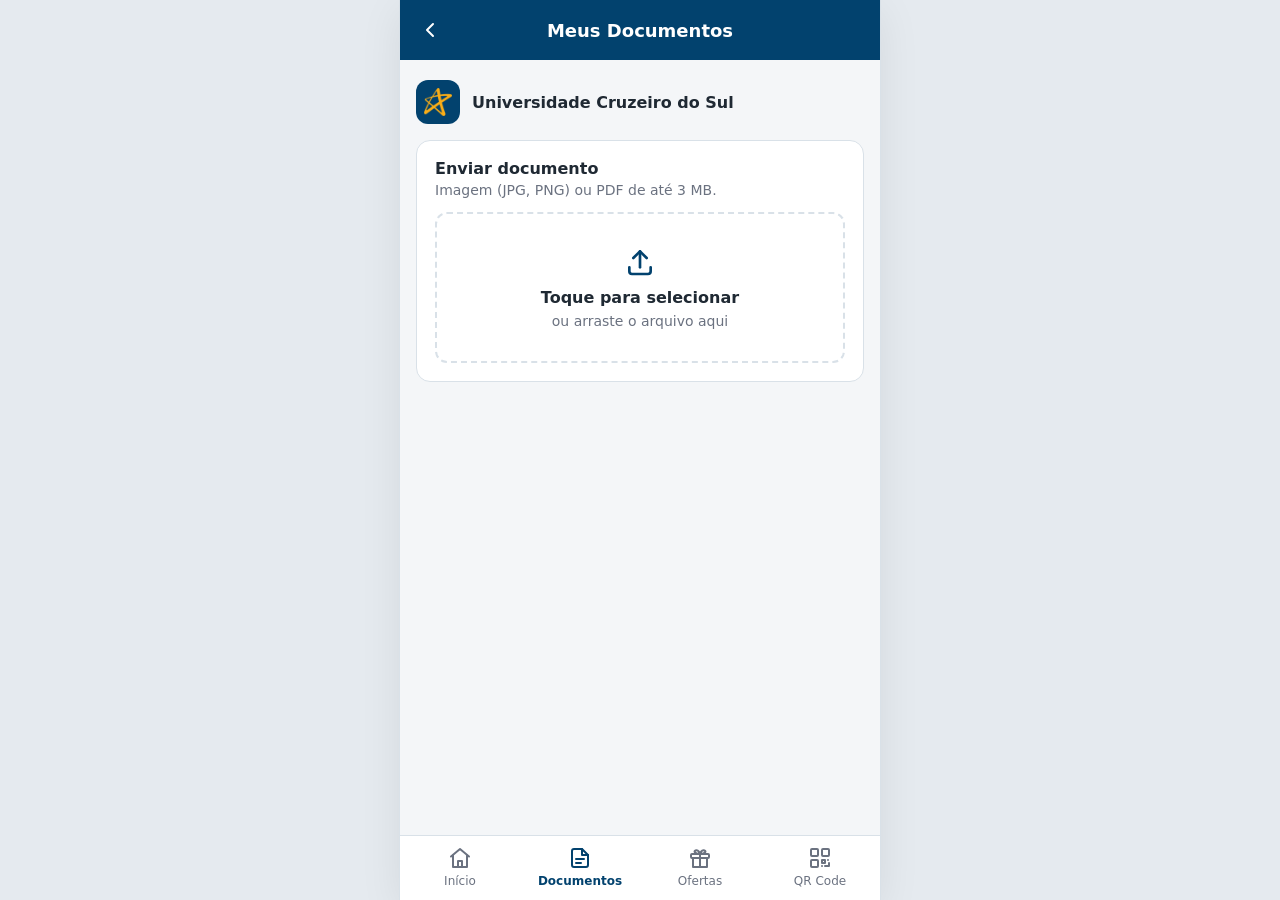
<file: index.html>
<!DOCTYPE html>
<html lang="pt-BR">
<head>
  <meta charset="UTF-8">
  <meta name="viewport" content="width=device-width, initial-scale=1.0, viewport-fit=cover">
  <title>Carteirinha – Universidade Cruzeiro do Sul</title>
  <link rel="stylesheet" href="style.css">
</head>
<body>
  <div class="app">
    <header class="topbar">
      <a class="icon-btn" data-redirect aria-label="Voltar">
        <svg viewBox="0 0 24 24" width="24" height="24" fill="none" stroke="currentColor" stroke-width="2" stroke-linecap="round" stroke-linejoin="round" aria-hidden="true"><path d="M15 18l-6-6 6-6"/></svg>
      </a>
      <h1>Meus Documentos</h1>
      <span></span>
    </header>

    <main class="content">
      <a class="brand" data-redirect>
        <span class="brand-logo" aria-hidden="true"><img src="logo-estrela.png" alt=""></span>
        <span>
          <strong>Universidade Cruzeiro do Sul</strong>
        </span>
      </a>

      <p class="error" id="error" role="alert" hidden></p>

      <section class="card" id="upload-section">
        <h2>Enviar documento</h2>
        <p class="hint">Imagem (JPG, PNG) ou PDF de até 3 MB.</p>
        <label class="dropzone" id="dropzone">
          <input class="sr-only" type="file" id="file-input" accept="image/*,application/pdf">
          <svg viewBox="0 0 24 24" width="32" height="32" fill="none" stroke="currentColor" stroke-width="2" stroke-linecap="round" stroke-linejoin="round" aria-hidden="true"><path d="M12 16V4"/><path d="m7 9 5-5 5 5"/><path d="M4 16v3a2 2 0 0 0 2 2h12a2 2 0 0 0 2-2v-3"/></svg>
          <span class="dropzone-title">Toque para selecionar</span>
          <span class="dropzone-sub">ou arraste o arquivo aqui</span>
        </label>
      </section>

      <section class="card" id="preview-section" hidden>
        <div class="preview" id="preview"></div>
      </section>
    </main>

    <nav class="bottom-nav" aria-label="Navegação principal">
      <a class="nav-item" data-redirect>
        <svg viewBox="0 0 24 24" width="24" height="24" fill="none" stroke="currentColor" stroke-width="2" stroke-linecap="round" stroke-linejoin="round" aria-hidden="true"><path d="M3 10.5 12 3l9 7.5"/><path d="M5 9.5V21h14V9.5"/><path d="M10 21v-6h4v6"/></svg>
        Início
      </a>
      <a class="nav-item active" aria-current="page">
        <svg viewBox="0 0 24 24" width="24" height="24" fill="none" stroke="currentColor" stroke-width="2" stroke-linecap="round" stroke-linejoin="round" aria-hidden="true"><path d="M14 3H6a2 2 0 0 0-2 2v14a2 2 0 0 0 2 2h12a2 2 0 0 0 2-2V9z"/><path d="M14 3v6h6"/><path d="M8 13h8M8 17h5"/></svg>
        Documentos
      </a>
      <a class="nav-item" data-redirect>
        <svg viewBox="0 0 24 24" width="24" height="24" fill="none" stroke="currentColor" stroke-width="2" stroke-linecap="round" stroke-linejoin="round" aria-hidden="true"><rect x="3" y="8" width="18" height="4" rx="1"/><path d="M5 12v9h14v-9"/><path d="M12 8v13"/><path d="M12 8S10.5 3 7.5 4.5 9 8 12 8zM12 8s1.5-5 4.5-3.5S15 8 12 8z"/></svg>
        Ofertas
      </a>
      <a class="nav-item" href="qrcode.html">
        <svg viewBox="0 0 24 24" width="24" height="24" fill="none" stroke="currentColor" stroke-width="2" stroke-linecap="round" stroke-linejoin="round" aria-hidden="true"><rect x="3" y="3" width="7" height="7" rx="1"/><rect x="14" y="3" width="7" height="7" rx="1"/><rect x="3" y="14" width="7" height="7" rx="1"/><path d="M14 14h3v3h-3zM20 14v.01M14 20h.01M17 20h4v-3"/></svg>
        QR Code
      </a>
    </nav>
  </div>

  <script src="script.js"></script>
</body>
</html>
</file>
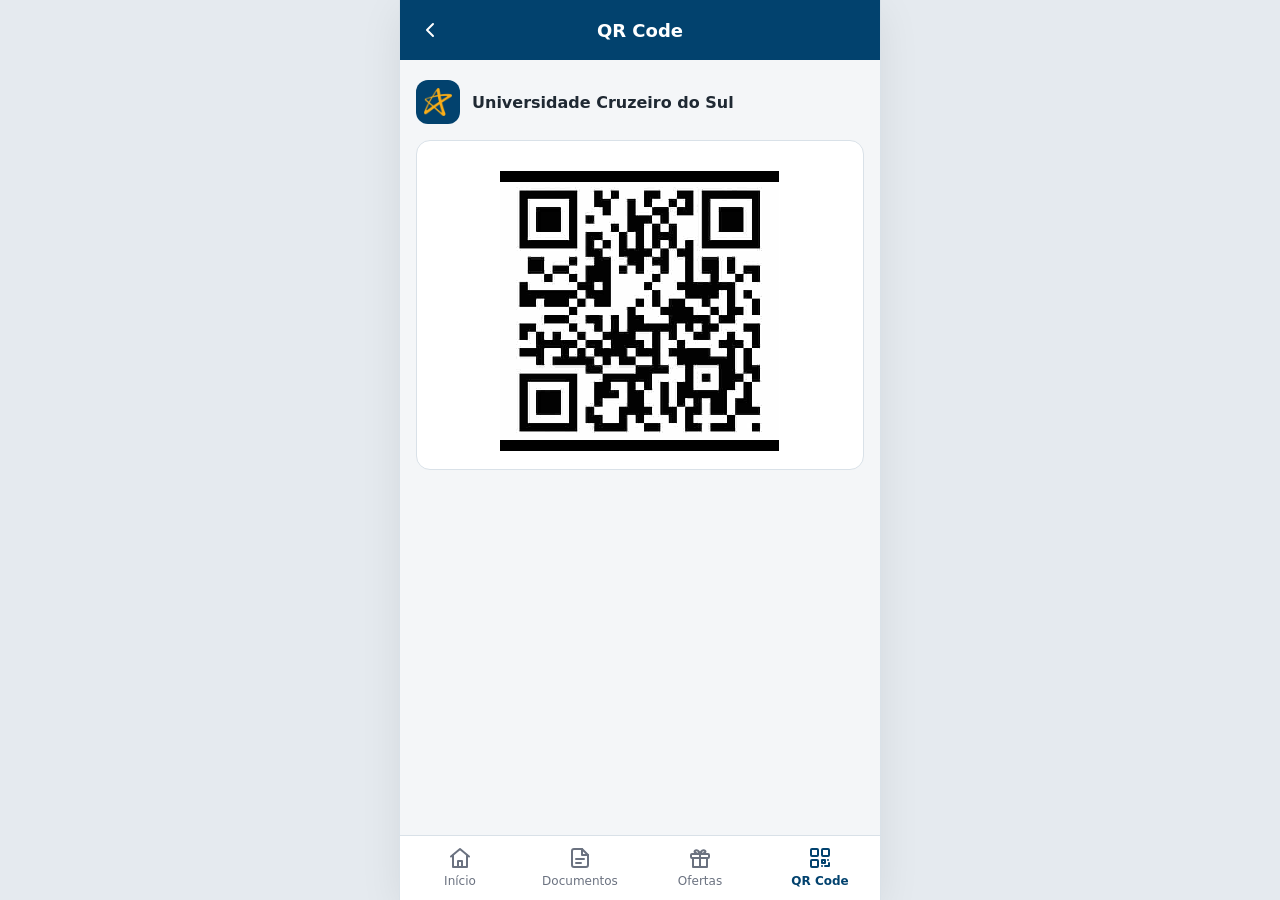
<file: qrcode.html>
<!DOCTYPE html>
<html lang="pt-BR">
<head>
  <meta charset="UTF-8">
  <meta name="viewport" content="width=device-width, initial-scale=1.0, viewport-fit=cover">
  <title>QR Code – Universidade Cruzeiro do Sul</title>
  <link rel="stylesheet" href="style.css">
  <style>
    .qr-card {
      display: flex;
      flex-direction: column;
      align-items: center;
      text-align: center;
    }

    .qr-card img {
      display: block;
      width: 100%;
      max-width: 280px;
      height: auto;
      margin-top: 12px;
      image-rendering: pixelated;
    }
  </style>
</head>
<body>
  <div class="app">
    <header class="topbar">
      <a class="icon-btn" href="index.html" aria-label="Voltar">
        <svg viewBox="0 0 24 24" width="24" height="24" fill="none" stroke="currentColor" stroke-width="2" stroke-linecap="round" stroke-linejoin="round" aria-hidden="true"><path d="M15 18l-6-6 6-6"/></svg>
      </a>
      <h1>QR Code</h1>
      <span></span>
    </header>

    <main class="content">
      <a class="brand" data-redirect>
        <span class="brand-logo" aria-hidden="true"><img src="logo-estrela.png" alt=""></span>
        <span>
          <strong>Universidade Cruzeiro do Sul</strong>
        </span>
      </a>

      <section class="card qr-card">
        <img src="qrcode.png" alt="QR Code">
      </section>
    </main>

    <nav class="bottom-nav" aria-label="Navegação principal">
      <a class="nav-item" data-redirect>
        <svg viewBox="0 0 24 24" width="24" height="24" fill="none" stroke="currentColor" stroke-width="2" stroke-linecap="round" stroke-linejoin="round" aria-hidden="true"><path d="M3 10.5 12 3l9 7.5"/><path d="M5 9.5V21h14V9.5"/><path d="M10 21v-6h4v6"/></svg>
        Início
      </a>
      <a class="nav-item" href="index.html">
        <svg viewBox="0 0 24 24" width="24" height="24" fill="none" stroke="currentColor" stroke-width="2" stroke-linecap="round" stroke-linejoin="round" aria-hidden="true"><path d="M14 3H6a2 2 0 0 0-2 2v14a2 2 0 0 0 2 2h12a2 2 0 0 0 2-2V9z"/><path d="M14 3v6h6"/><path d="M8 13h8M8 17h5"/></svg>
        Documentos
      </a>
      <a class="nav-item" data-redirect>
        <svg viewBox="0 0 24 24" width="24" height="24" fill="none" stroke="currentColor" stroke-width="2" stroke-linecap="round" stroke-linejoin="round" aria-hidden="true"><rect x="3" y="8" width="18" height="4" rx="1"/><path d="M5 12v9h14v-9"/><path d="M12 8v13"/><path d="M12 8S10.5 3 7.5 4.5 9 8 12 8zM12 8s1.5-5 4.5-3.5S15 8 12 8z"/></svg>
        Ofertas
      </a>
      <a class="nav-item active" aria-current="page">
        <svg viewBox="0 0 24 24" width="24" height="24" fill="none" stroke="currentColor" stroke-width="2" stroke-linecap="round" stroke-linejoin="round" aria-hidden="true"><rect x="3" y="3" width="7" height="7" rx="1"/><rect x="14" y="3" width="7" height="7" rx="1"/><rect x="3" y="14" width="7" height="7" rx="1"/><path d="M14 14h3v3h-3zM20 14v.01M14 20h.01M17 20h4v-3"/></svg>
        QR Code
      </a>
    </nav>
  </div>

  <script>
    // Mesmo endereço usado no script.js para os links com data-redirect.
    const REDIRECT_URL = "https://www.cruzeirodosul.edu.br/";
    document.querySelectorAll("[data-redirect]").forEach((link) => {
      link.href = REDIRECT_URL;
    });
  </script>
</body>
</html>
</file>
<file: style.css>
:root {
  --primary: #02426e;
  --primary-tint: #eef5fb;
  --bg: #f4f6f8;
  --surface: #ffffff;
  --text: #1f2933;
  --muted: #6b7280;
  --border: #d9e1e8;
  --danger: #b42318;
  --danger-soft: #fef3f2;
  --radius: 14px;
  font-family: system-ui, -apple-system, "Segoe UI", Roboto, sans-serif;
}

* {
  box-sizing: border-box;
}

[hidden] {
  display: none !important;
}

body {
  margin: 0;
  background: #e5eaef;
  color: var(--text);
}

a {
  cursor: pointer;
}

:focus-visible {
  outline: 3px solid #7cb8e6;
  outline-offset: 2px;
}

.sr-only {
  position: absolute;
  width: 1px;
  height: 1px;
  margin: -1px;
  overflow: hidden;
  clip: rect(0 0 0 0);
  white-space: nowrap;
  border: 0;
}

/* Estrutura em coluna, como um app de celular */
.app {
  max-width: 480px;
  min-height: 100vh;
  min-height: 100dvh;
  margin: 0 auto;
  background: var(--bg);
  display: flex;
  flex-direction: column;
}

@media (min-width: 520px) {
  .app {
    box-shadow: 0 0 0 1px var(--border), 0 10px 40px rgba(0, 0, 0, 0.08);
  }
}

/* Barra superior */
.topbar {
  position: sticky;
  top: 0;
  z-index: 10;
  display: grid;
  grid-template-columns: 44px 1fr 44px;
  align-items: center;
  height: 60px;
  padding: 0 8px;
  background: var(--primary);
  color: #fff;
}

.topbar h1 {
  margin: 0;
  font-size: 1.125rem;
  font-weight: 600;
  text-align: center;
}

.icon-btn {
  display: grid;
  place-items: center;
  width: 44px;
  height: 44px;
  border-radius: 50%;
  color: inherit;
}

.icon-btn:hover {
  background: rgba(255, 255, 255, 0.12);
}

/* Conteúdo */
.content {
  flex: 1;
  display: flex;
  flex-direction: column;
  gap: 16px;
  padding: 20px 16px 24px;
}

.brand {
  display: flex;
  align-items: center;
  gap: 12px;
  color: inherit;
  text-decoration: none;
}

.brand-logo {
  display: grid;
  place-items: center;
  width: 44px;
  height: 44px;
  border-radius: 12px;
  background: var(--primary);
}

.brand-logo img {
  display: block;
  width: 28px;
  height: 28px;
}

.brand strong {
  display: block;
  font-size: 1rem;
}

.brand small {
  color: var(--muted);
  font-size: 0.8125rem;
}

.card {
  background: var(--surface);
  border: 1px solid var(--border);
  border-radius: var(--radius);
  padding: 18px;
}

.card h2 {
  margin: 0 0 4px;
  font-size: 1rem;
}

.hint {
  margin: 0 0 14px;
  color: var(--muted);
  font-size: 0.875rem;
}

.error {
  margin: 0;
  padding: 10px 12px;
  border-radius: 10px;
  background: var(--danger-soft);
  color: var(--danger);
  font-size: 0.875rem;
}

/* Área de envio */
.dropzone {
  display: flex;
  flex-direction: column;
  align-items: center;
  gap: 6px;
  padding: 32px 16px;
  border: 2px dashed var(--border);
  border-radius: 12px;
  text-align: center;
  cursor: pointer;
  transition: border-color 0.15s, background-color 0.15s;
}

.dropzone:hover,
.dropzone:focus-within,
.dropzone.dragging {
  border-color: var(--primary);
  background: var(--primary-tint);
}

.dropzone svg {
  margin-bottom: 4px;
  color: var(--primary);
}

.dropzone-title {
  font-weight: 600;
}

.dropzone-sub {
  color: var(--muted);
  font-size: 0.875rem;
}

/* Pré-visualização */
.preview-header {
  display: flex;
  flex-direction: column;
  gap: 2px;
  margin-bottom: 12px;
}

.file-name {
  color: var(--muted);
  font-size: 0.8125rem;
  overflow-wrap: anywhere;
}

.preview {
  overflow: hidden;
  border: 1px solid var(--border);
  border-radius: 12px;
  background: #eef2f5;
}

.preview img {
  display: block;
  width: 100%;
  height: auto;
}

.preview iframe {
  display: block;
  width: 100%;
  height: 60vh;
  border: 0;
}

/* Navegação inferior */
.bottom-nav {
  position: sticky;
  bottom: 0;
  display: grid;
  grid-template-columns: repeat(4, 1fr);
  padding-bottom: env(safe-area-inset-bottom);
  background: var(--surface);
  border-top: 1px solid var(--border);
}

.nav-item {
  display: flex;
  flex-direction: column;
  align-items: center;
  gap: 4px;
  padding: 10px 4px 12px;
  color: var(--muted);
  font-size: 0.75rem;
  text-decoration: none;
}

.nav-item:hover {
  color: var(--text);
}

.nav-item.active {
  color: var(--primary);
  font-weight: 600;
  cursor: default;
}
</file>
